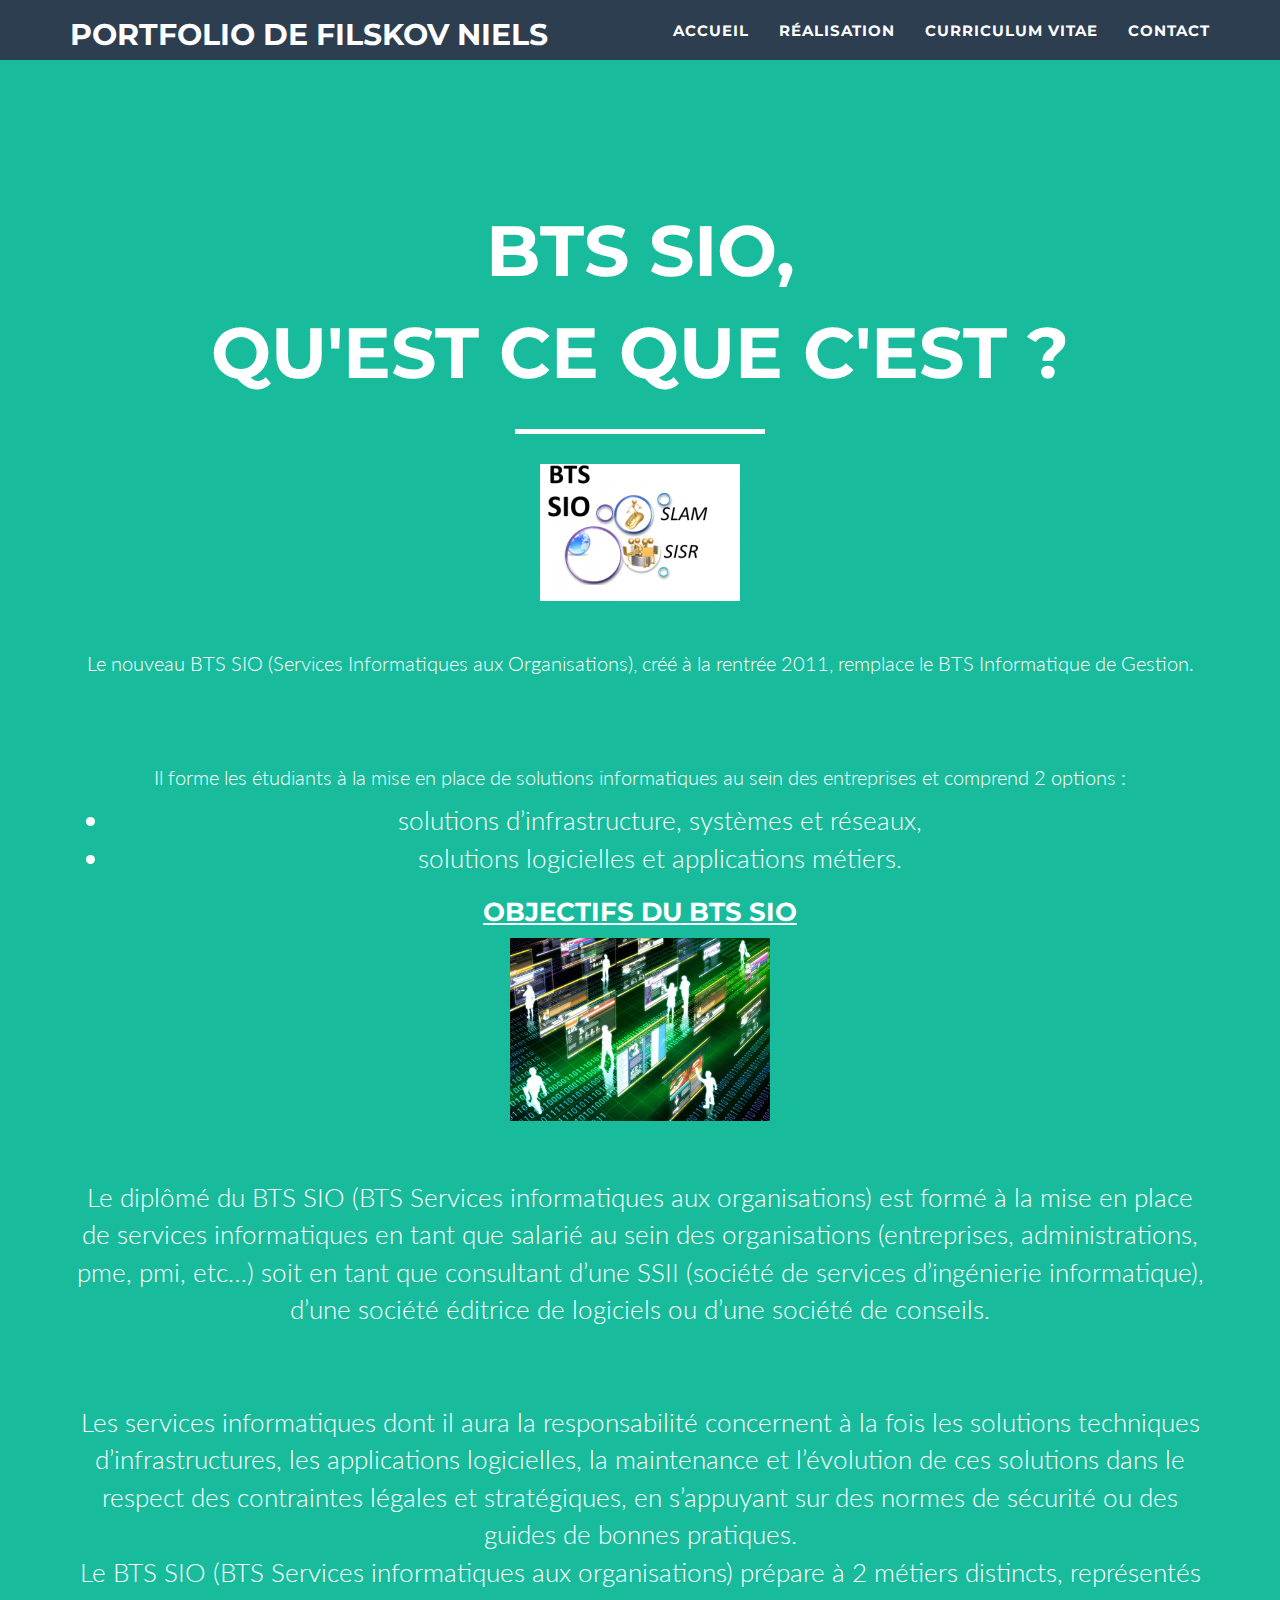
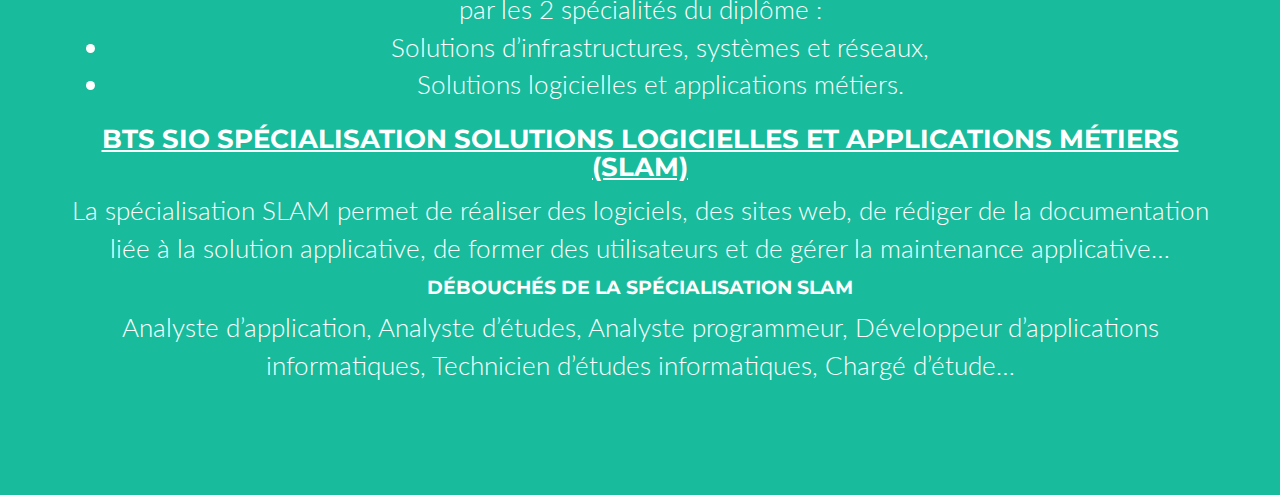
<file: information/bts_sio_slam.html>
<!DOCTYPE html>
<html lang="fr">

<head>

    <meta charset="utf-8">
    <meta http-equiv="X-UA-Compatible" content="IE=edge">
    <meta name="viewport" content="width=device-width, initial-scale=1">
    <meta name="description" content="">
    <meta name="author" content="">

    <title>Portfolio FILSKOV Niels</title>

    <!-- Bootstrap Core CSS - Uses Bootswatch Flatly Theme: http://bootswatch.com/flatly/ -->
    <link href="../css/bootstrap.min.css" rel="stylesheet">

    <!-- Custom CSS -->
    <link href="../css/freelancer.css" rel="stylesheet">

    <!-- Custom Fonts -->
    <link href="../font-awesome/css/font-awesome.min.css" rel="stylesheet" type="text/css">
    <link href="http://fonts.googleapis.com/css?family=Montserrat:400,700" rel="stylesheet" type="text/css">
    <link href="http://fonts.googleapis.com/css?family=Lato:400,700,400italic,700italic" rel="stylesheet" type="text/css">

    <!-- HTML5 Shim and Respond.js IE8 support of HTML5 elements and media queries -->
    <!-- WARNING: Respond.js doesn't work if you view the page via file:// -->
    <!--[if lt IE 9]>
        <script src="https://oss.maxcdn.com/libs/html5shiv/3.7.0/html5shiv.js"></script>
        <script src="https://oss.maxcdn.com/libs/respond.js/1.4.2/respond.min.js"></script>
    <![endif]-->

</head>

<body id="page-top" class="index">

    <!-- Navigation -->
    <nav class="navbar navbar-default navbar-fixed-top">
        <div class="container">
            <!-- Brand and toggle get grouped for better mobile display -->
            <div class="navbar-header page-scroll">
                <button type="button" class="navbar-toggle" data-toggle="collapse" data-target="#bs-example-navbar-collapse-1">
                    <span class="sr-only">Toggle navigation</span>
                    <span class="icon-bar"></span>
                    <span class="icon-bar"></span>
                    <span class="icon-bar"></span>
                </button>
                <a class="navbar-brand" href="#page-top">Portfolio de FILSKOV Niels</a>
            </div>

            <!-- Collect the nav links, forms, and other content for toggling -->
            <div class="collapse navbar-collapse" id="bs-example-navbar-collapse-1">
                <ul class="nav navbar-nav navbar-right">
                    <li class="hidden">
                        <a href="#page-top"></a>
                    </li>
                    <li class="page-scroll">
                        <a href="../index.html">Accueil</a>
                    </li>
                    <li class="page-scroll">
                        <a href="../index.html#realisation">Réalisation</a>
                    </li>
                    <li class="page-scroll">
                        <a href="../index.html#cv">Curriculum Vitae</a>
                    </li>
                    <li class="page-scroll">
                        <a href="mailto:niels.f@hotmail.fr">Contact</a>
                    </li>
                </ul>
            </div>
            <!-- /.navbar-collapse -->
        </div>
        <!-- /.container-fluid -->
    </nav>

    <!-- Header -->
    <header>
        <div class="container">
            <div class="row">
                <div class="col-lg-12">
                    
                    <div class="intro-text">
                    	<span class="name">BTS SIO,<br/> Qu'est ce que c'est ?</span>
                        <hr class="star-light">
                        <span class="skills">
                        	<p>
								<img src="../img/bts.png">
									<br>
									<span>Le nouveau BTS SIO (Services Informatiques aux Organisations), créé à la rentrée 2011, remplace le BTS Informatique de Gestion.</span>
									<br><br><br><br>
									Il forme les étudiants à la mise en place de solutions informatiques au sein des entreprises et comprend 2 options :
									<ul> 
  										<li>solutions d’infrastructure, systèmes et réseaux,</li>
  										<li>solutions logicielles et applications métiers.</li> 
									</ul>
									<h3><u>Objectifs du BTS SIO</u></h3> 
 									<img src="../img/entr.jpg" width="260px;">
									<br>
									Le diplômé du BTS SIO (BTS Services informatiques aux organisations) est formé à la mise en place de services informatiques en tant que salarié au sein des organisations (entreprises, administrations, pme, pmi, etc…) soit en tant que consultant d’une SSII (société de services d’ingénierie informatique), d’une société éditrice de logiciels ou d’une société de conseils.
									<br><br><br>
									Les services informatiques dont il aura la responsabilité concernent à la fois les solutions techniques d’infrastructures, les applications logicielles, la maintenance et l’évolution de ces solutions dans le respect des contraintes légales et stratégiques,  en s’appuyant sur des normes de sécurité ou des guides de bonnes pratiques.
									<br>
									Le BTS SIO (BTS Services informatiques aux organisations) prépare à 2 métiers distincts, représentés par les 2 spécialités du diplôme :
									<ul>
										<li>Solutions d’infrastructures, systèmes et réseaux,</li>
										<li>Solutions logicielles et applications métiers.</li>
									</ul>
									<h3><u>BTS SIO spécialisation Solutions Logicielles et Applications Métiers (SLAM)</u></h3>
									La spécialisation SLAM permet de réaliser des logiciels, des sites web, de rédiger de la documentation liée à la solution applicative, de former des utilisateurs et de gérer la maintenance applicative…
									<h4>Débouchés de la spécialisation SLAM</h4>
									Analyste d’application, Analyste d’études, Analyste programmeur, Développeur d’applications informatiques, Technicien d’études informatiques, Chargé d’étude…

							</p>
						</span>
                    </div>
                </div>
            </div>
        </div>
    </header>
						</div>		
		<footer>
		
		</footer>	
	</body>

</html>
</file>
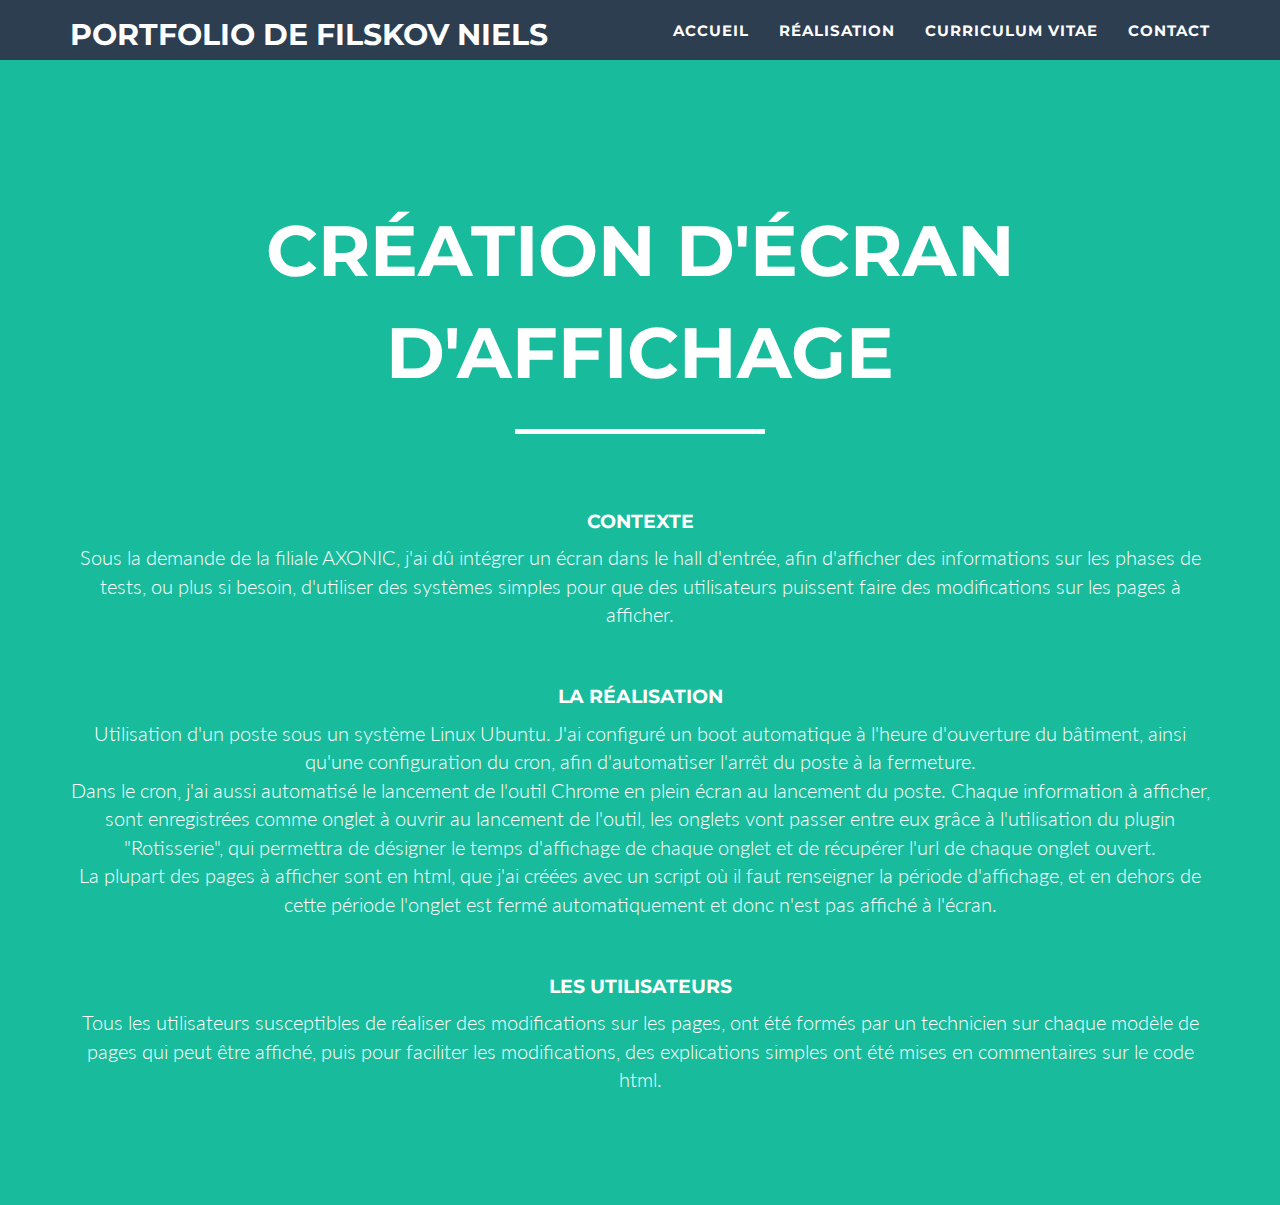
<file: realiser/Ecran_Affichage.html>
<!DOCTYPE html>
<html lang="fr">

<head>

    <meta charset="utf-8">
    <meta http-equiv="X-UA-Compatible" content="IE=edge">
    <meta name="viewport" content="width=device-width, initial-scale=1">
    <meta name="description" content="">
    <meta name="author" content="">

    <title>Portfolio FILSKOV Niels</title>

    <!-- Bootstrap Core CSS - Uses Bootswatch Flatly Theme: http://bootswatch.com/flatly/ -->
    <link href="../css/bootstrap.min.css" rel="stylesheet">

    <!-- Custom CSS -->
    <link href="../css/freelancer.css" rel="stylesheet">

    <!-- Custom Fonts -->
    <link href="../font-awesome/css/font-awesome.min.css" rel="stylesheet" type="text/css">
    <link href="http://fonts.googleapis.com/css?family=Montserrat:400,700" rel="stylesheet" type="text/css">
    <link href="http://fonts.googleapis.com/css?family=Lato:400,700,400italic,700italic" rel="stylesheet" type="text/css">

    <!-- HTML5 Shim and Respond.js IE8 support of HTML5 elements and media queries -->
    <!-- WARNING: Respond.js doesn't work if you view the page via file:// -->
    <!--[if lt IE 9]>
        <script src="https://oss.maxcdn.com/libs/html5shiv/3.7.0/html5shiv.js"></script>
        <script src="https://oss.maxcdn.com/libs/respond.js/1.4.2/respond.min.js"></script>
    <![endif]-->

</head>

<body id="page-top" class="index">

    <!-- Navigation -->
    <nav class="navbar navbar-default navbar-fixed-top">
        <div class="container">
            <!-- Brand and toggle get grouped for better mobile display -->
            <div class="navbar-header page-scroll">
                <button type="button" class="navbar-toggle" data-toggle="collapse" data-target="#bs-example-navbar-collapse-1">
                    <span class="sr-only">Toggle navigation</span>
                    <span class="icon-bar"></span>
                    <span class="icon-bar"></span>
                    <span class="icon-bar"></span>
                </button>
                <a class="navbar-brand" href="#page-top">Portfolio de FILSKOV Niels</a>
            </div>

            <!-- Collect the nav links, forms, and other content for toggling -->
            <div class="collapse navbar-collapse" id="bs-example-navbar-collapse-1">
                <ul class="nav navbar-nav navbar-right">
                    <li class="hidden">
                        <a href="#page-top"></a>
                    </li>
                    <li class="page-scroll">
                        <a href="../index.html">Accueil</a>
                    </li>
                    <li class="page-scroll">
                        <a href="../index.html#realisation">Réalisation</a>
                    </li>
                    <li class="page-scroll">
                        <a href="../index.html#cv">Curriculum Vitae</a>
                    </li>
                    <li class="page-scroll">
                        <a href="mailto:niels.filskov@ufip.eu">Contact</a>
                    </li>
                </ul>
            </div>
            <!-- /.navbar-collapse -->
        </div>
        <!-- /.container-fluid -->
    </nav>

    <!-- Header -->
    <header>
        <div class="container">
            <div class="row">
                <div class="col-lg-12">
                    <div class="intro-text">
                        <span class="name">Création d'écran d'affichage</span>
                        <hr class="star-light">
                        <span class="skills">
                            <br/>
							<h4>Contexte</h4>
							<p>
								Sous la demande de la filiale AXONIC, j'ai dû intégrer un écran dans le hall d'entrée, afin d'afficher des informations sur les phases de tests, ou plus si besoin, d'utiliser des systèmes simples pour que des utilisateurs puissent faire des modifications sur les pages à afficher.
							</p>
                            <br/>
                            <h4>La Réalisation</h4>
                            <p>
                                Utilisation d'un poste sous un système Linux Ubuntu. J'ai configuré un boot automatique à l'heure d'ouverture du bâtiment, ainsi qu'une configuration du cron, afin d'automatiser l'arrêt du poste à la fermeture.
                                <br/>
                                Dans le cron, j'ai aussi automatisé le lancement de l'outil Chrome en plein écran au lancement du poste. Chaque information à afficher, sont enregistrées comme onglet à ouvrir au lancement de l'outil, les onglets vont passer entre eux grâce à l'utilisation du plugin "Rotisserie", qui permettra de désigner le temps d'affichage de chaque onglet et de récupérer l'url de chaque onglet ouvert.
                                <br/>
                                La plupart des pages à afficher sont en html, que j'ai créées avec un script où il faut renseigner la période d'affichage, et en dehors de cette période l'onglet est fermé automatiquement et donc n'est pas affiché à l'écran.
                            </p>
                            <br/>
                            <h4>Les utilisateurs</h4>
                            <p>
                                Tous les utilisateurs susceptibles de réaliser des modifications sur les pages, ont été formés par un technicien sur chaque modèle de pages qui peut être affiché, puis pour faciliter les modifications, des explications simples ont été mises en commentaires sur le code html.
                            </p>
                        </span>
                    </div>
                </div>
            </div>
        </div>
    </header>

</html>
</file>
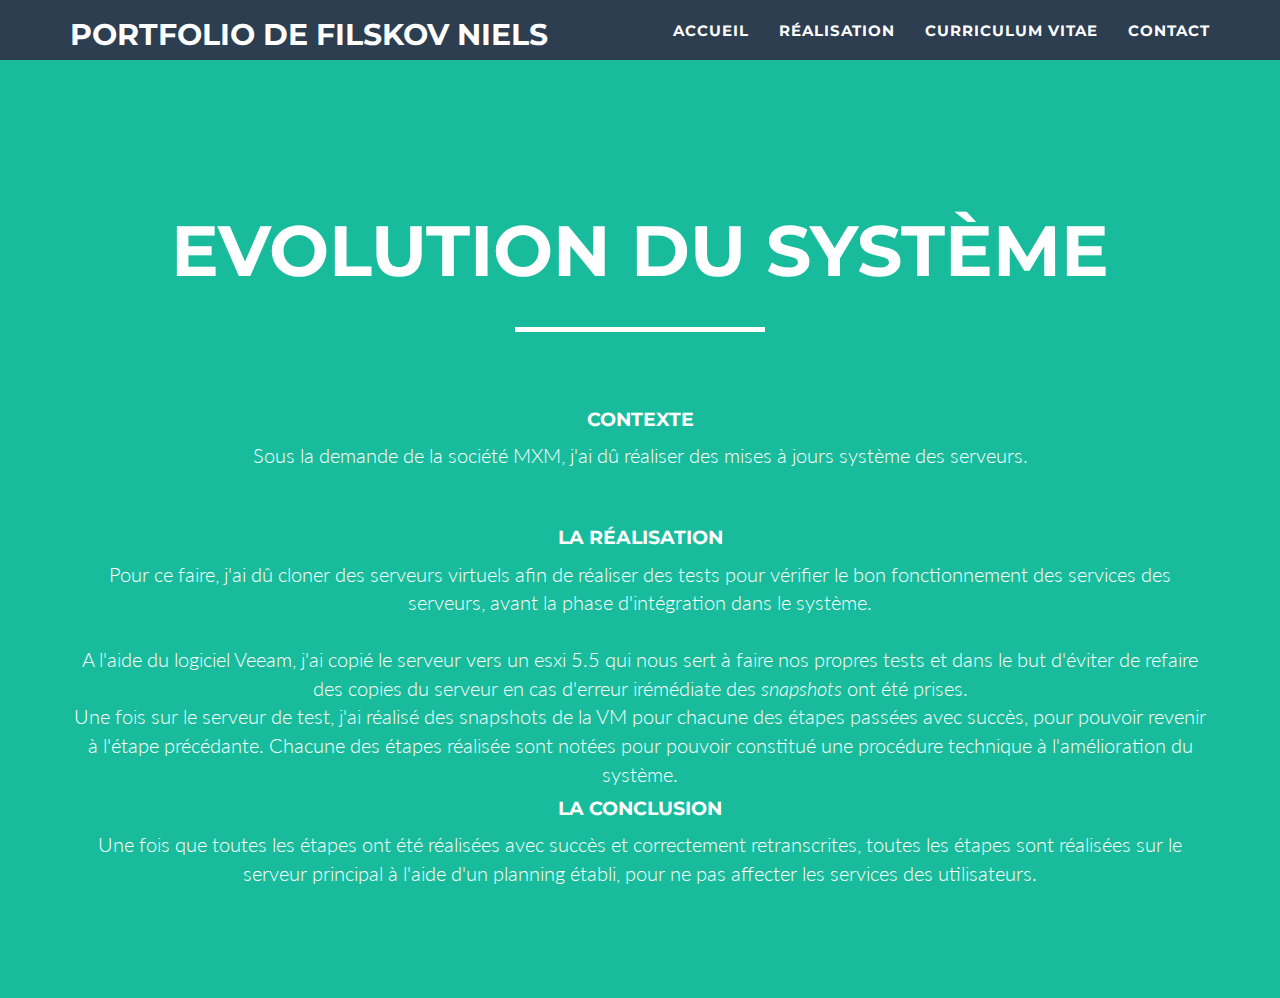
<file: realiser/Evolution_Systeme.html>
<!DOCTYPE html>
<html lang="fr">

<head>

    <meta charset="utf-8">
    <meta http-equiv="X-UA-Compatible" content="IE=edge">
    <meta name="viewport" content="width=device-width, initial-scale=1">
    <meta name="description" content="">
    <meta name="author" content="">

    <title>Portfolio FILSKOV Niels</title>

    <!-- Bootstrap Core CSS - Uses Bootswatch Flatly Theme: http://bootswatch.com/flatly/ -->
    <link href="../css/bootstrap.min.css" rel="stylesheet">

    <!-- Custom CSS -->
    <link href="../css/freelancer.css" rel="stylesheet">

    <!-- Custom Fonts -->
    <link href="../font-awesome/css/font-awesome.min.css" rel="stylesheet" type="text/css">
    <link href="http://fonts.googleapis.com/css?family=Montserrat:400,700" rel="stylesheet" type="text/css">
    <link href="http://fonts.googleapis.com/css?family=Lato:400,700,400italic,700italic" rel="stylesheet" type="text/css">

    <!-- HTML5 Shim and Respond.js IE8 support of HTML5 elements and media queries -->
    <!-- WARNING: Respond.js doesn't work if you view the page via file:// -->
    <!--[if lt IE 9]>
        <script src="https://oss.maxcdn.com/libs/html5shiv/3.7.0/html5shiv.js"></script>
        <script src="https://oss.maxcdn.com/libs/respond.js/1.4.2/respond.min.js"></script>
    <![endif]-->

</head>

<body id="page-top" class="index">

    <!-- Navigation -->
    <nav class="navbar navbar-default navbar-fixed-top">
        <div class="container">
            <!-- Brand and toggle get grouped for better mobile display -->
            <div class="navbar-header page-scroll">
                <button type="button" class="navbar-toggle" data-toggle="collapse" data-target="#bs-example-navbar-collapse-1">
                    <span class="sr-only">Toggle navigation</span>
                    <span class="icon-bar"></span>
                    <span class="icon-bar"></span>
                    <span class="icon-bar"></span>
                </button>
                <a class="navbar-brand" href="#page-top">Portfolio de FILSKOV Niels</a>
            </div>

            <!-- Collect the nav links, forms, and other content for toggling -->
            <div class="collapse navbar-collapse" id="bs-example-navbar-collapse-1">
                <ul class="nav navbar-nav navbar-right">
                    <li class="hidden">
                        <a href="#page-top"></a>
                    </li>
                    <li class="page-scroll">
                        <a href="../index.html">Accueil</a>
                    </li>
                    <li class="page-scroll">
                        <a href="../index.html#realisation">Réalisation</a>
                    </li>
                    <li class="page-scroll">
                        <a href="../index.html#cv">Curriculum Vitae</a>
                    </li>
                    <li class="page-scroll">
                        <a href="mailto:niels.filskov@ufip.eu">Contact</a>
                    </li>
                </ul>
            </div>
            <!-- /.navbar-collapse -->
        </div>
        <!-- /.container-fluid -->
    </nav>

    <!-- Header -->
    <header>
        <div class="container">
            <div class="row">
                <div class="col-lg-12">
                    <div class="intro-text">
                        <span class="name">Evolution du système</span>
                        <hr class="star-light">
                        <span class="skills">
                            <br/>
							<h4>Contexte</h4>
							<p>
								Sous la demande de la société MXM, j'ai dû réaliser des mises à jours système des serveurs.
							</p>
                            <br/>
                            <h4>La Réalisation</h4>
                            <p>
                                Pour ce faire, j'ai dû cloner des serveurs virtuels afin de réaliser des tests pour vérifier le bon fonctionnement des services des serveurs, avant la phase d'intégration dans le système.
                                <br/><br/>
                                A l'aide du logiciel Veeam, j'ai copié le serveur vers un esxi 5.5 qui nous sert à faire nos propres tests et dans le but d'éviter de refaire des copies du serveur en cas d'erreur irémédiate des <i>snapshots</i> ont été prises.
                                <br/>
                                Une fois sur le serveur de test, j'ai réalisé des snapshots de la VM pour chacune des étapes passées avec succès, pour pouvoir revenir à l'étape précédante. Chacune des étapes réalisée sont notées pour pouvoir constitué une procédure technique à l'amélioration du système.
                            </p>
                            <h4>La conclusion</h4>
                            <p>
                                Une fois que toutes les étapes ont été réalisées avec succès et correctement retranscrites, toutes les étapes sont réalisées sur le serveur principal à l'aide d'un planning établi, pour ne pas affecter les services des utilisateurs. 
                            </p>
                        </span>
                    </div>
                </div>
            </div>
        </div>
    </header>

</html>
</file>
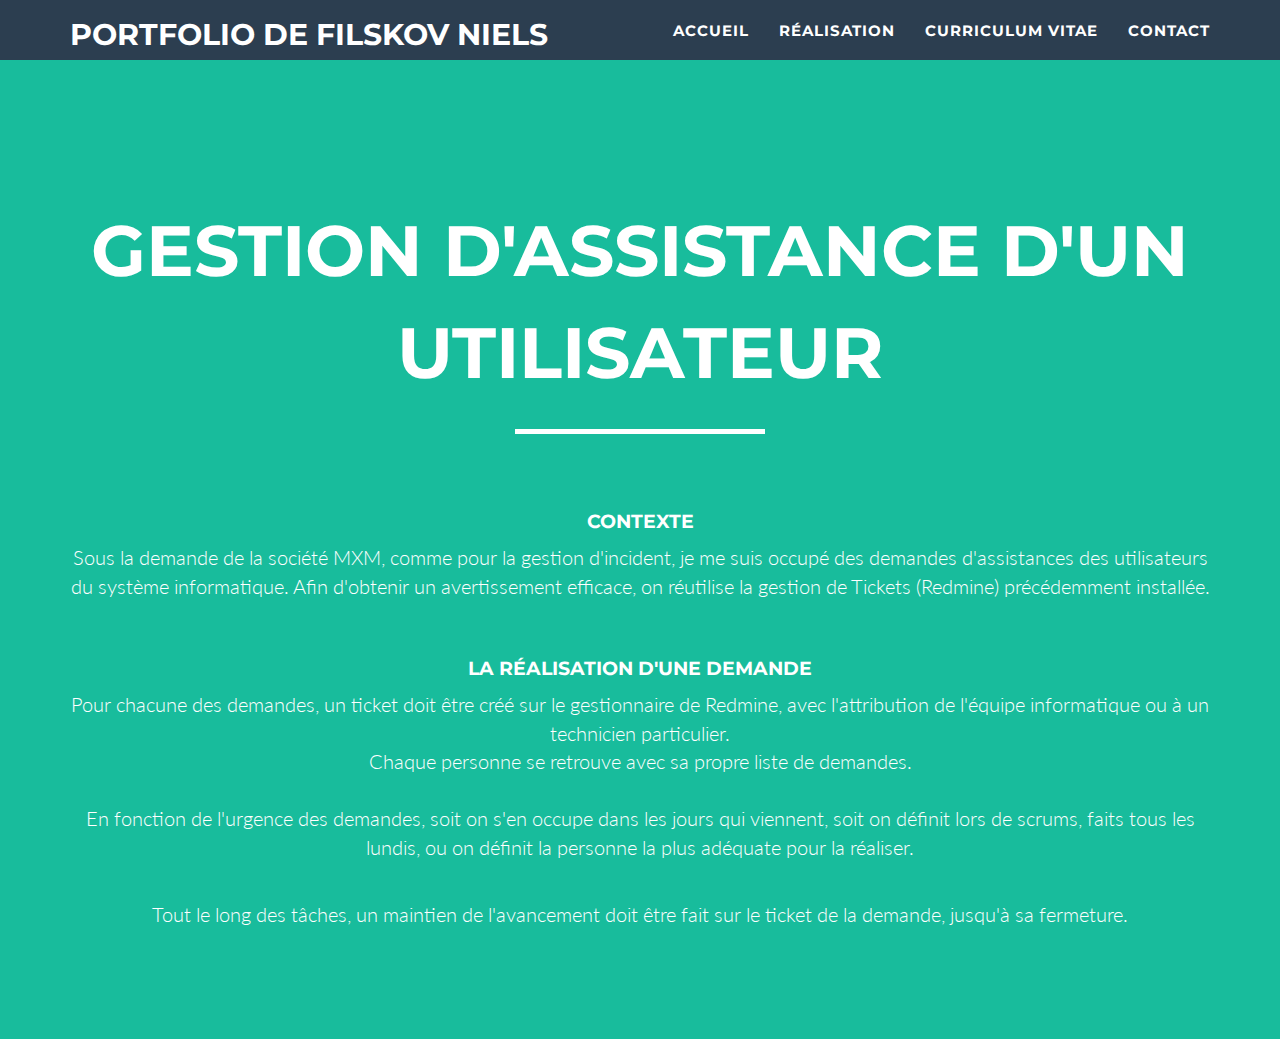
<file: realiser/Gestion_Assistance.html>
<!DOCTYPE html>
<html lang="fr">

<head>

    <meta charset="utf-8">
    <meta http-equiv="X-UA-Compatible" content="IE=edge">
    <meta name="viewport" content="width=device-width, initial-scale=1">
    <meta name="description" content="">
    <meta name="author" content="">

    <title>Portfolio FILSKOV Niels</title>

    <!-- Bootstrap Core CSS - Uses Bootswatch Flatly Theme: http://bootswatch.com/flatly/ -->
    <link href="../css/bootstrap.min.css" rel="stylesheet">

    <!-- Custom CSS -->
    <link href="../css/freelancer.css" rel="stylesheet">

    <!-- Custom Fonts -->
    <link href="../font-awesome/css/font-awesome.min.css" rel="stylesheet" type="text/css">
    <link href="http://fonts.googleapis.com/css?family=Montserrat:400,700" rel="stylesheet" type="text/css">
    <link href="http://fonts.googleapis.com/css?family=Lato:400,700,400italic,700italic" rel="stylesheet" type="text/css">

    <!-- HTML5 Shim and Respond.js IE8 support of HTML5 elements and media queries -->
    <!-- WARNING: Respond.js doesn't work if you view the page via file:// -->
    <!--[if lt IE 9]>
        <script src="https://oss.maxcdn.com/libs/html5shiv/3.7.0/html5shiv.js"></script>
        <script src="https://oss.maxcdn.com/libs/respond.js/1.4.2/respond.min.js"></script>
    <![endif]-->

</head>

<body id="page-top" class="index">

    <!-- Navigation -->
    <nav class="navbar navbar-default navbar-fixed-top">
        <div class="container">
            <!-- Brand and toggle get grouped for better mobile display -->
            <div class="navbar-header page-scroll">
                <button type="button" class="navbar-toggle" data-toggle="collapse" data-target="#bs-example-navbar-collapse-1">
                    <span class="sr-only">Toggle navigation</span>
                    <span class="icon-bar"></span>
                    <span class="icon-bar"></span>
                    <span class="icon-bar"></span>
                </button>
                <a class="navbar-brand" href="#page-top">Portfolio de FILSKOV Niels</a>
            </div>

            <!-- Collect the nav links, forms, and other content for toggling -->
            <div class="collapse navbar-collapse" id="bs-example-navbar-collapse-1">
                <ul class="nav navbar-nav navbar-right">
                    <li class="hidden">
                        <a href="#page-top"></a>
                    </li>
                    <li class="page-scroll">
                        <a href="../index.html">Accueil</a>
                    </li>
                    <li class="page-scroll">
                        <a href="../index.html#realisation">Réalisation</a>
                    </li>
                    <li class="page-scroll">
                        <a href="../index.html#cv">Curriculum Vitae</a>
                    </li>
                    <li class="page-scroll">
                        <a href="mailto:niels.filskov@ufip.eu">Contact</a>
                    </li>
                </ul>
            </div>
            <!-- /.navbar-collapse -->
        </div>
        <!-- /.container-fluid -->
    </nav>

    <!-- Header -->
    <header>
        <div class="container">
            <div class="row">
                <div class="col-lg-12">
                    <div class="intro-text">
                        <span class="name">Gestion d'assistance d'un utilisateur</span>
                        <hr class="star-light">
                        <span class="skills">
                            <br/>
							<h4>Contexte</h4>
							<p>
								Sous la demande de la société MXM, comme pour la gestion d'incident, je me suis occupé des demandes d'assistances des utilisateurs du système informatique. Afin d'obtenir un avertissement efficace, on réutilise la gestion de Tickets (Redmine) précédemment installée.
							</p>
                            <br/>
                            <h4>La Réalisation d'une demande</h4>
                            <p>
                                Pour chacune des demandes, un ticket doit être créé sur le gestionnaire de Redmine, avec l'attribution de l'équipe informatique ou à un technicien particulier.
                                <br/>
                                Chaque personne se retrouve avec sa propre liste de demandes.
                                <br/><br/>
                                En fonction de l'urgence des demandes, soit on s'en occupe dans les jours qui viennent, soit on définit lors de scrums, faits tous les lundis, ou on définit la personne la plus adéquate pour la réaliser.
                                <br/><br/>
                                <p>Tout le long des tâches, un maintien de l'avancement doit être fait sur le ticket de la demande, jusqu'à sa fermeture.</p>
                            </p>
                        </span>
                    </div>
                </div>
            </div>
        </div>
    </header>

</html>
</file>
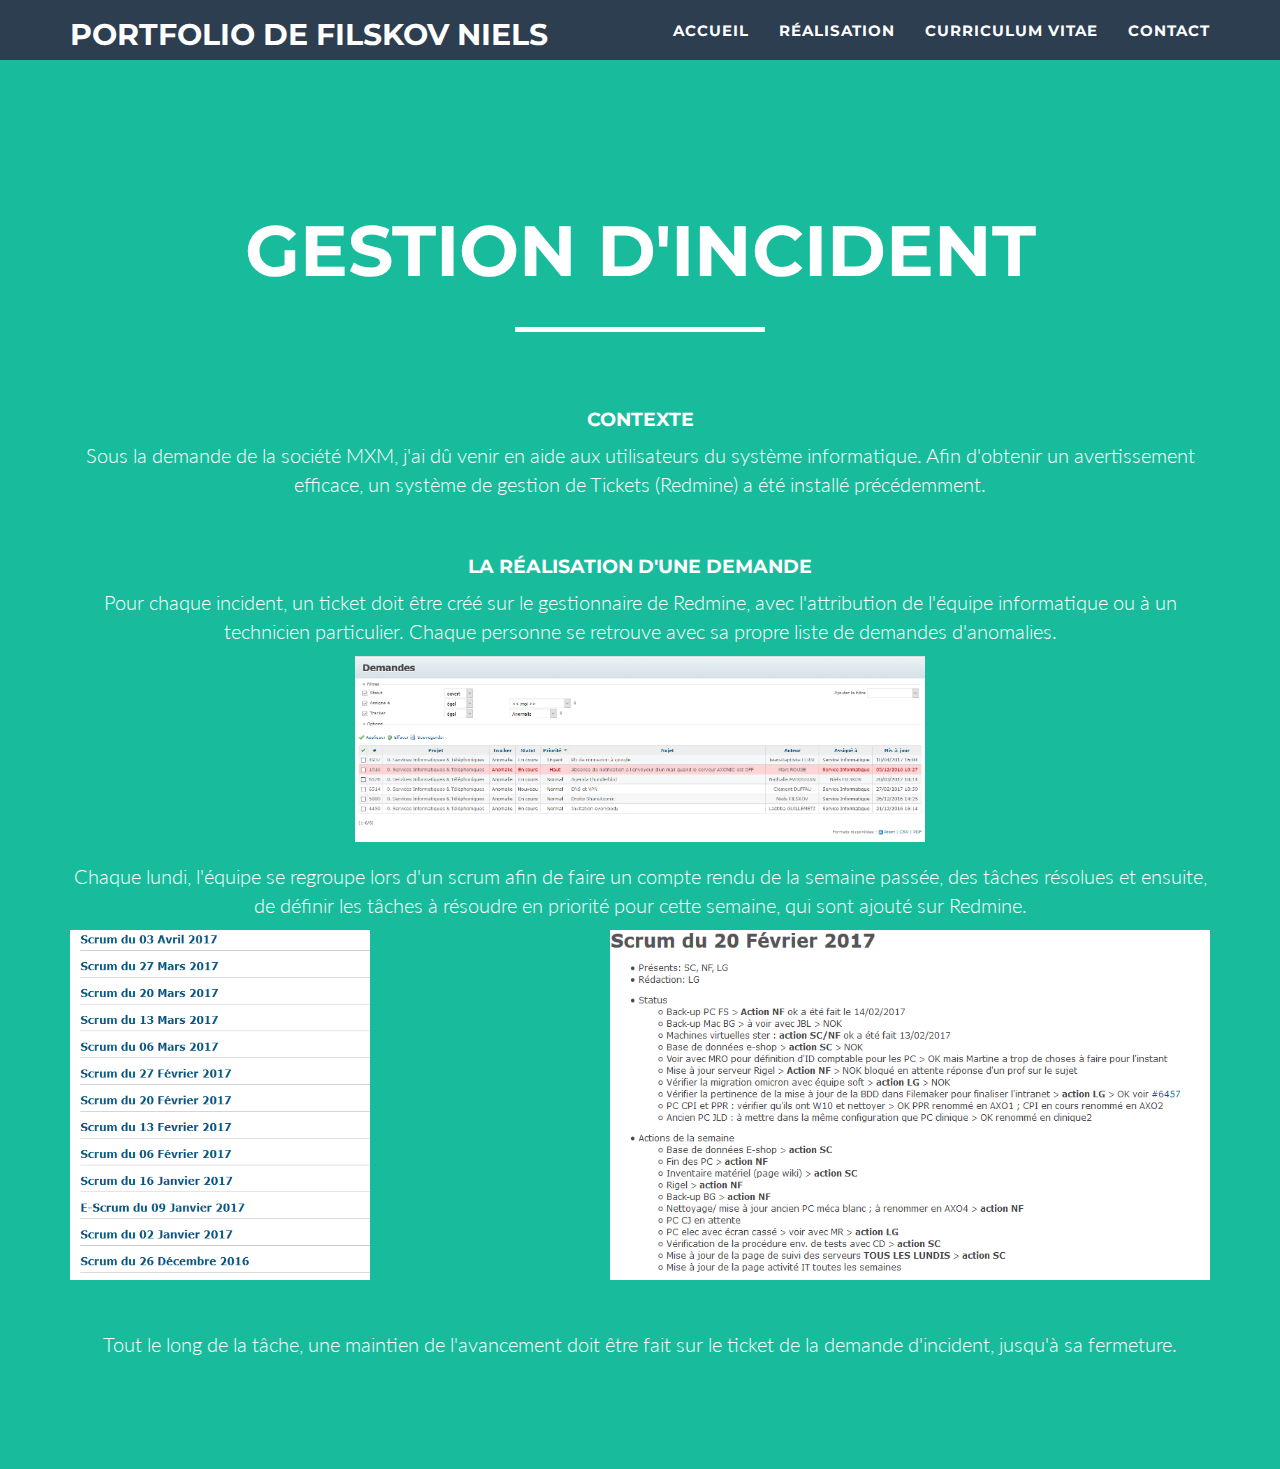
<file: realiser/Gestion_Incidents.html>
<!DOCTYPE html>
<html lang="fr">

<head>

    <meta charset="utf-8">
    <meta http-equiv="X-UA-Compatible" content="IE=edge">
    <meta name="viewport" content="width=device-width, initial-scale=1">
    <meta name="description" content="">
    <meta name="author" content="">

    <title>Portfolio FILSKOV Niels</title>

    <!-- Bootstrap Core CSS - Uses Bootswatch Flatly Theme: http://bootswatch.com/flatly/ -->
    <link href="../css/bootstrap.min.css" rel="stylesheet">

    <!-- Custom CSS -->
    <link href="../css/freelancer.css" rel="stylesheet">

    <!-- Custom Fonts -->
    <link href="../font-awesome/css/font-awesome.min.css" rel="stylesheet" type="text/css">
    <link href="http://fonts.googleapis.com/css?family=Montserrat:400,700" rel="stylesheet" type="text/css">
    <link href="http://fonts.googleapis.com/css?family=Lato:400,700,400italic,700italic" rel="stylesheet" type="text/css">

    <!-- HTML5 Shim and Respond.js IE8 support of HTML5 elements and media queries -->
    <!-- WARNING: Respond.js doesn't work if you view the page via file:// -->
    <!--[if lt IE 9]>
        <script src="https://oss.maxcdn.com/libs/html5shiv/3.7.0/html5shiv.js"></script>
        <script src="https://oss.maxcdn.com/libs/respond.js/1.4.2/respond.min.js"></script>
    <![endif]-->

</head>

<body id="page-top" class="index">

    <!-- Navigation -->
    <nav class="navbar navbar-default navbar-fixed-top">
        <div class="container">
            <!-- Brand and toggle get grouped for better mobile display -->
            <div class="navbar-header page-scroll">
                <button type="button" class="navbar-toggle" data-toggle="collapse" data-target="#bs-example-navbar-collapse-1">
                    <span class="sr-only">Toggle navigation</span>
                    <span class="icon-bar"></span>
                    <span class="icon-bar"></span>
                    <span class="icon-bar"></span>
                </button>
                <a class="navbar-brand" href="#page-top">Portfolio de FILSKOV Niels</a>
            </div>

            <!-- Collect the nav links, forms, and other content for toggling -->
            <div class="collapse navbar-collapse" id="bs-example-navbar-collapse-1">
                <ul class="nav navbar-nav navbar-right">
                    <li class="hidden">
                        <a href="#page-top"></a>
                    </li>
                    <li class="page-scroll">
                        <a href="../index.html">Accueil</a>
                    </li>
                    <li class="page-scroll">
                        <a href="../index.html#realisation">Réalisation</a>
                    </li>
                    <li class="page-scroll">
                        <a href="../index.html#cv">Curriculum Vitae</a>
                    </li>
                    <li class="page-scroll">
                        <a href="mailto:niels.filskov@ufip.eu">Contact</a>
                    </li>
                </ul>
            </div>
            <!-- /.navbar-collapse -->
        </div>
        <!-- /.container-fluid -->
    </nav>

    <!-- Header -->
    <header>
        <div class="container">
            <div class="row">
                <div class="col-lg-12">
                    <div class="intro-text">
                        <span class="name">Gestion d'incident</span>
                        <hr class="star-light">
                        <span class="skills">

                            <br/>
							<h4>Contexte</h4>
							<p>
								Sous la demande de la société MXM, j'ai dû venir en aide aux utilisateurs du système informatique. Afin d'obtenir un avertissement efficace, un système de gestion de Tickets (Redmine) a été installé précédemment.
							</p>
                            <br/>
                            <h4>La Réalisation d'une demande</h4>
                            <p>
                                Pour chaque incident, un ticket doit être créé sur le gestionnaire de Redmine, avec l'attribution de l'équipe informatique ou à un technicien particulier.
                                Chaque personne se retrouve avec sa propre liste de demandes d'anomalies.
                            </p>
                            <div id="picture">  
                                <img src="siteMXM/assistance/anomalie.png" style="width: 50%; margin-left: 25%" />
                            </div>
                            <p>
                               Chaque lundi, l'équipe se regroupe lors d'un scrum afin de faire un compte rendu de la semaine passée, des tâches résolues et ensuite, de définir les tâches à résoudre en priorité pour cette semaine, qui sont ajouté sur Redmine.  
                            </p>
                            <div id="picture" style="width: 100%; height:400px;">
                                <img src="siteMXM/assistance/scrum.png" width="300" height="350" style="float:left;" />
                                <img src="siteMXM/assistance/scrum2.png" width="600" height="350" style="float:right;"/>
                            </div>
                            <div>
                                <p>Tout le long de la tâche, une maintien de l'avancement doit être fait sur le ticket de la demande d'incident, jusqu'à sa fermeture.</p>
                            </div>
                        </span>
                    </div>
                </div>
            </div>
        </div>
    </header>

</html>
</file>
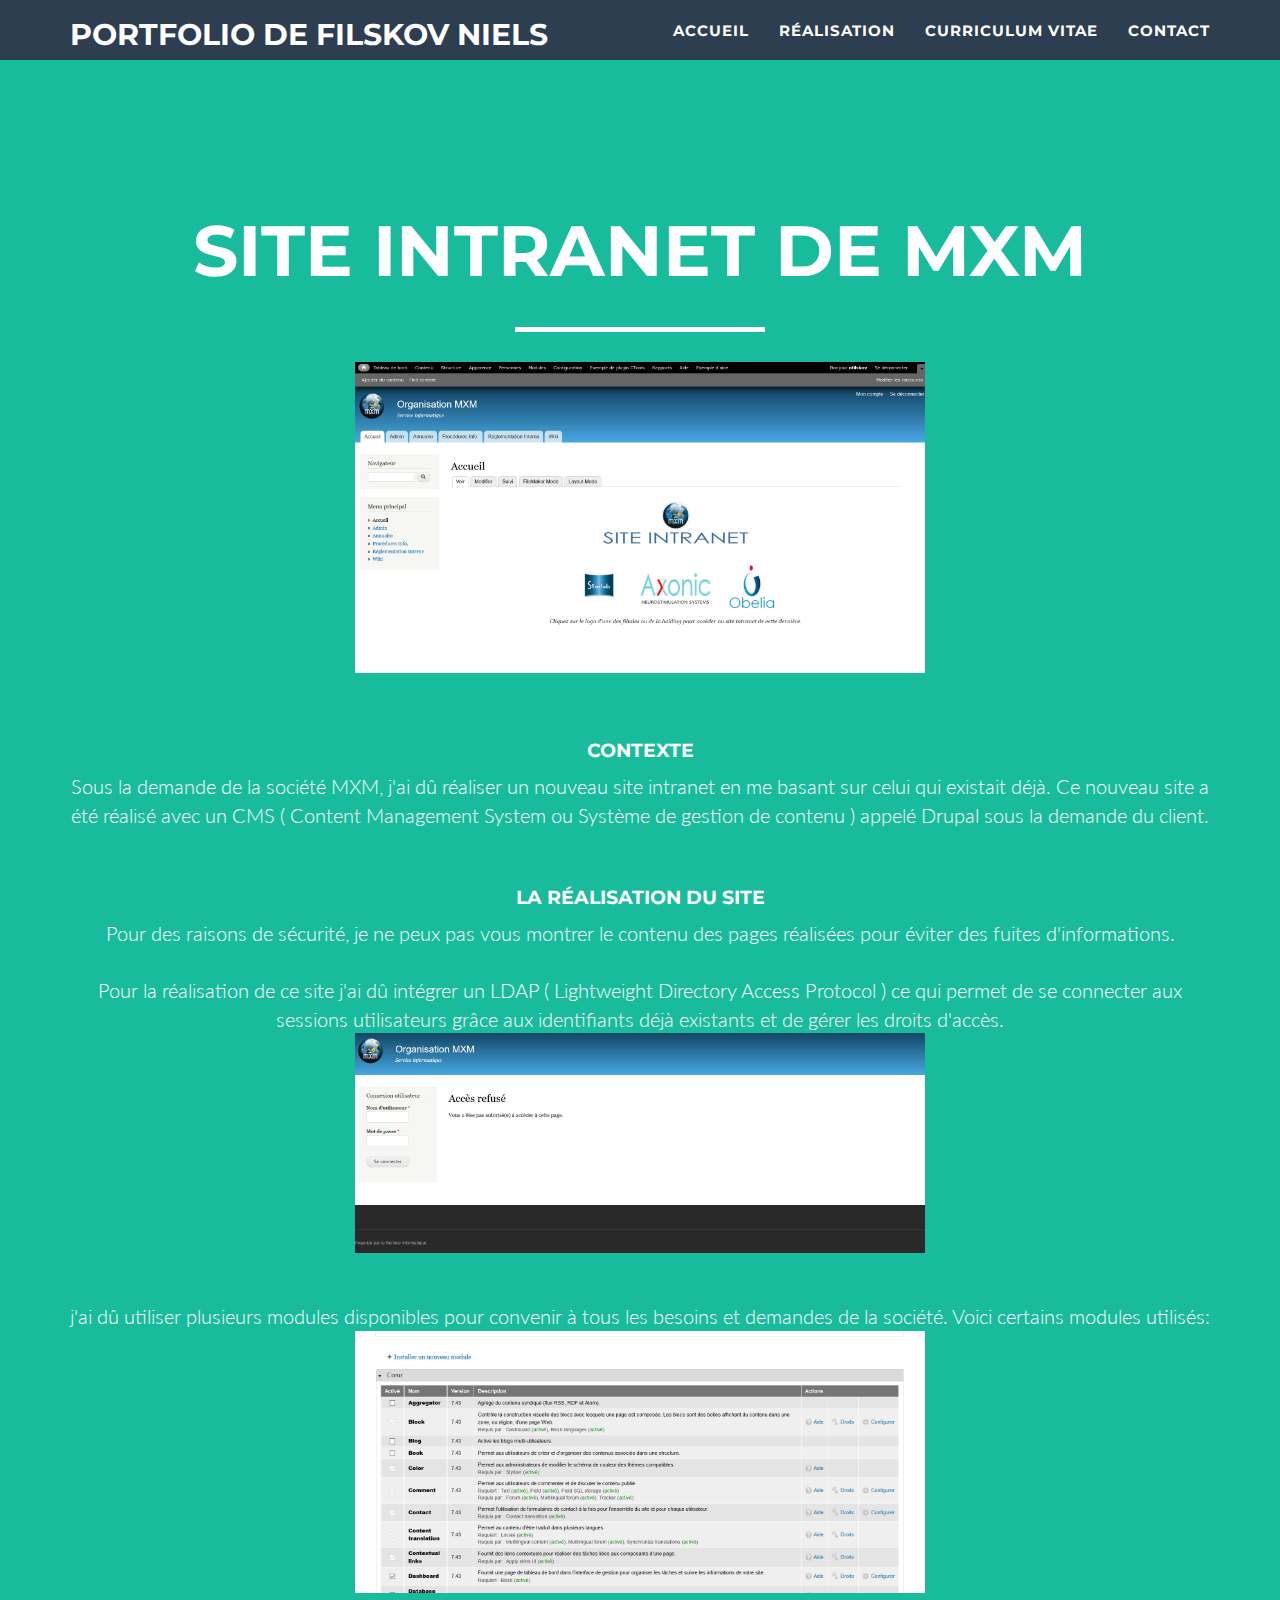
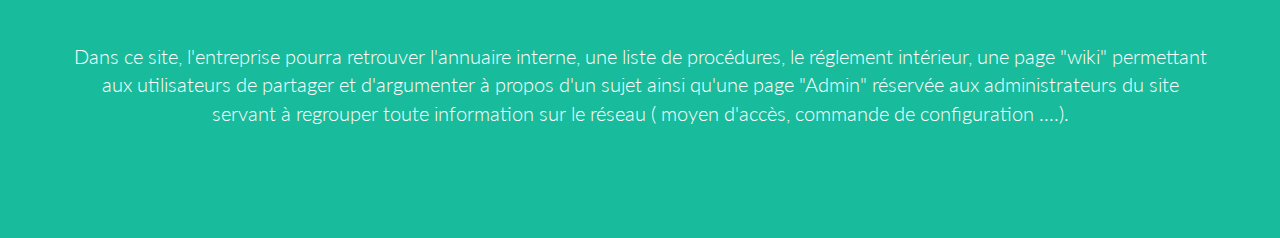
<file: realiser/siteMXM.html>
<!DOCTYPE html>
<html lang="fr">

<head>

    <meta charset="utf-8">
    <meta http-equiv="X-UA-Compatible" content="IE=edge">
    <meta name="viewport" content="width=device-width, initial-scale=1">
    <meta name="description" content="">
    <meta name="author" content="">

    <title>Portfolio FILSKOV Niels</title>

    <!-- Bootstrap Core CSS - Uses Bootswatch Flatly Theme: http://bootswatch.com/flatly/ -->
    <link href="../css/bootstrap.min.css" rel="stylesheet">

    <!-- Custom CSS -->
    <link href="../css/freelancer.css" rel="stylesheet">

    <!-- Custom Fonts -->
    <link href="../font-awesome/css/font-awesome.min.css" rel="stylesheet" type="text/css">
    <link href="http://fonts.googleapis.com/css?family=Montserrat:400,700" rel="stylesheet" type="text/css">
    <link href="http://fonts.googleapis.com/css?family=Lato:400,700,400italic,700italic" rel="stylesheet" type="text/css">

    <!-- HTML5 Shim and Respond.js IE8 support of HTML5 elements and media queries -->
    <!-- WARNING: Respond.js doesn't work if you view the page via file:// -->
    <!--[if lt IE 9]>
        <script src="https://oss.maxcdn.com/libs/html5shiv/3.7.0/html5shiv.js"></script>
        <script src="https://oss.maxcdn.com/libs/respond.js/1.4.2/respond.min.js"></script>
    <![endif]-->

</head>

<body id="page-top" class="index">

    <!-- Navigation -->
    <nav class="navbar navbar-default navbar-fixed-top">
        <div class="container">
            <!-- Brand and toggle get grouped for better mobile display -->
            <div class="navbar-header page-scroll">
                <button type="button" class="navbar-toggle" data-toggle="collapse" data-target="#bs-example-navbar-collapse-1">
                    <span class="sr-only">Toggle navigation</span>
                    <span class="icon-bar"></span>
                    <span class="icon-bar"></span>
                    <span class="icon-bar"></span>
                </button>
                <a class="navbar-brand" href="#page-top">Portfolio de FILSKOV Niels</a>
            </div>

            <!-- Collect the nav links, forms, and other content for toggling -->
            <div class="collapse navbar-collapse" id="bs-example-navbar-collapse-1">
                <ul class="nav navbar-nav navbar-right">
                    <li class="hidden">
                        <a href="#page-top"></a>
                    </li>
                    <li class="page-scroll">
                        <a href="../index.html">Accueil</a>
                    </li>
                    <li class="page-scroll">
                        <a href="../index.html#realisation">Réalisation</a>
                    </li>
                    <li class="page-scroll">
                        <a href="../index.html#cv">Curriculum Vitae</a>
                    </li>
                    <li class="page-scroll">
                        <a href="mailto:niels.filskov@ufip.eu">Contact</a>
                    </li>
                </ul>
            </div>
            <!-- /.navbar-collapse -->
        </div>
        <!-- /.container-fluid -->
    </nav>

    <!-- Header -->
    <header>
        <div class="container">
            <div class="row">
                <div class="col-lg-12">
                    <div class="intro-text">
                        <span class="name">Site Intranet de MXM</span>
                        <hr class="star-light">
                        <span class="skills">
                        	<div id="picture">
								<img src="siteMXM/accueil.png" style="width: 50%; margin-left: 25%" />
							</div>
                            <br/>
							<h4>Contexte</h4>
							<p>
								Sous la demande de la société MXM, j'ai dû réaliser un nouveau site intranet en me basant sur celui qui existait déjà. Ce nouveau site a été réalisé avec un CMS ( Content Management System ou Système de gestion de contenu ) appelé Drupal sous la demande du client.
							</p>
                            <br/>
                            <h4>La Réalisation du site</h4>
                            <p>
                                Pour des raisons de sécurité, je ne peux pas vous montrer le contenu des pages réalisées pour éviter des fuites d'informations.
                                <br/><br/>
                                Pour la réalisation de ce site j'ai dû intégrer un LDAP ( Lightweight Directory Access Protocol ) ce qui permet de se connecter aux sessions utilisateurs grâce aux identifiants déjà existants et de gérer les droits d'accès.
                                <br/>
                                <img src="siteMXM/login.png" style="width: 50%; margin-left: 25%">
                                <br/>
                                j'ai dû utiliser plusieurs modules disponibles pour convenir à tous les besoins et demandes de la société. Voici certains modules utilisés:
                                <br/>
                                <img src="siteMXM/module.PNG" style="width: 50%; margin-left: 25%">
                                <br/>
                                Dans ce site, l'entreprise pourra retrouver l'annuaire interne, une liste de procédures, le réglement intérieur, une page "wiki" permettant aux utilisateurs de partager et d'argumenter à propos d'un sujet ainsi qu'une page "Admin" réservée aux administrateurs du site servant à regrouper toute information sur le réseau ( moyen d'accès, commande de configuration ....). 
                            </p>
                        </span>
                    </div>
                </div>
            </div>
        </div>
    </header>

</html>
</file>
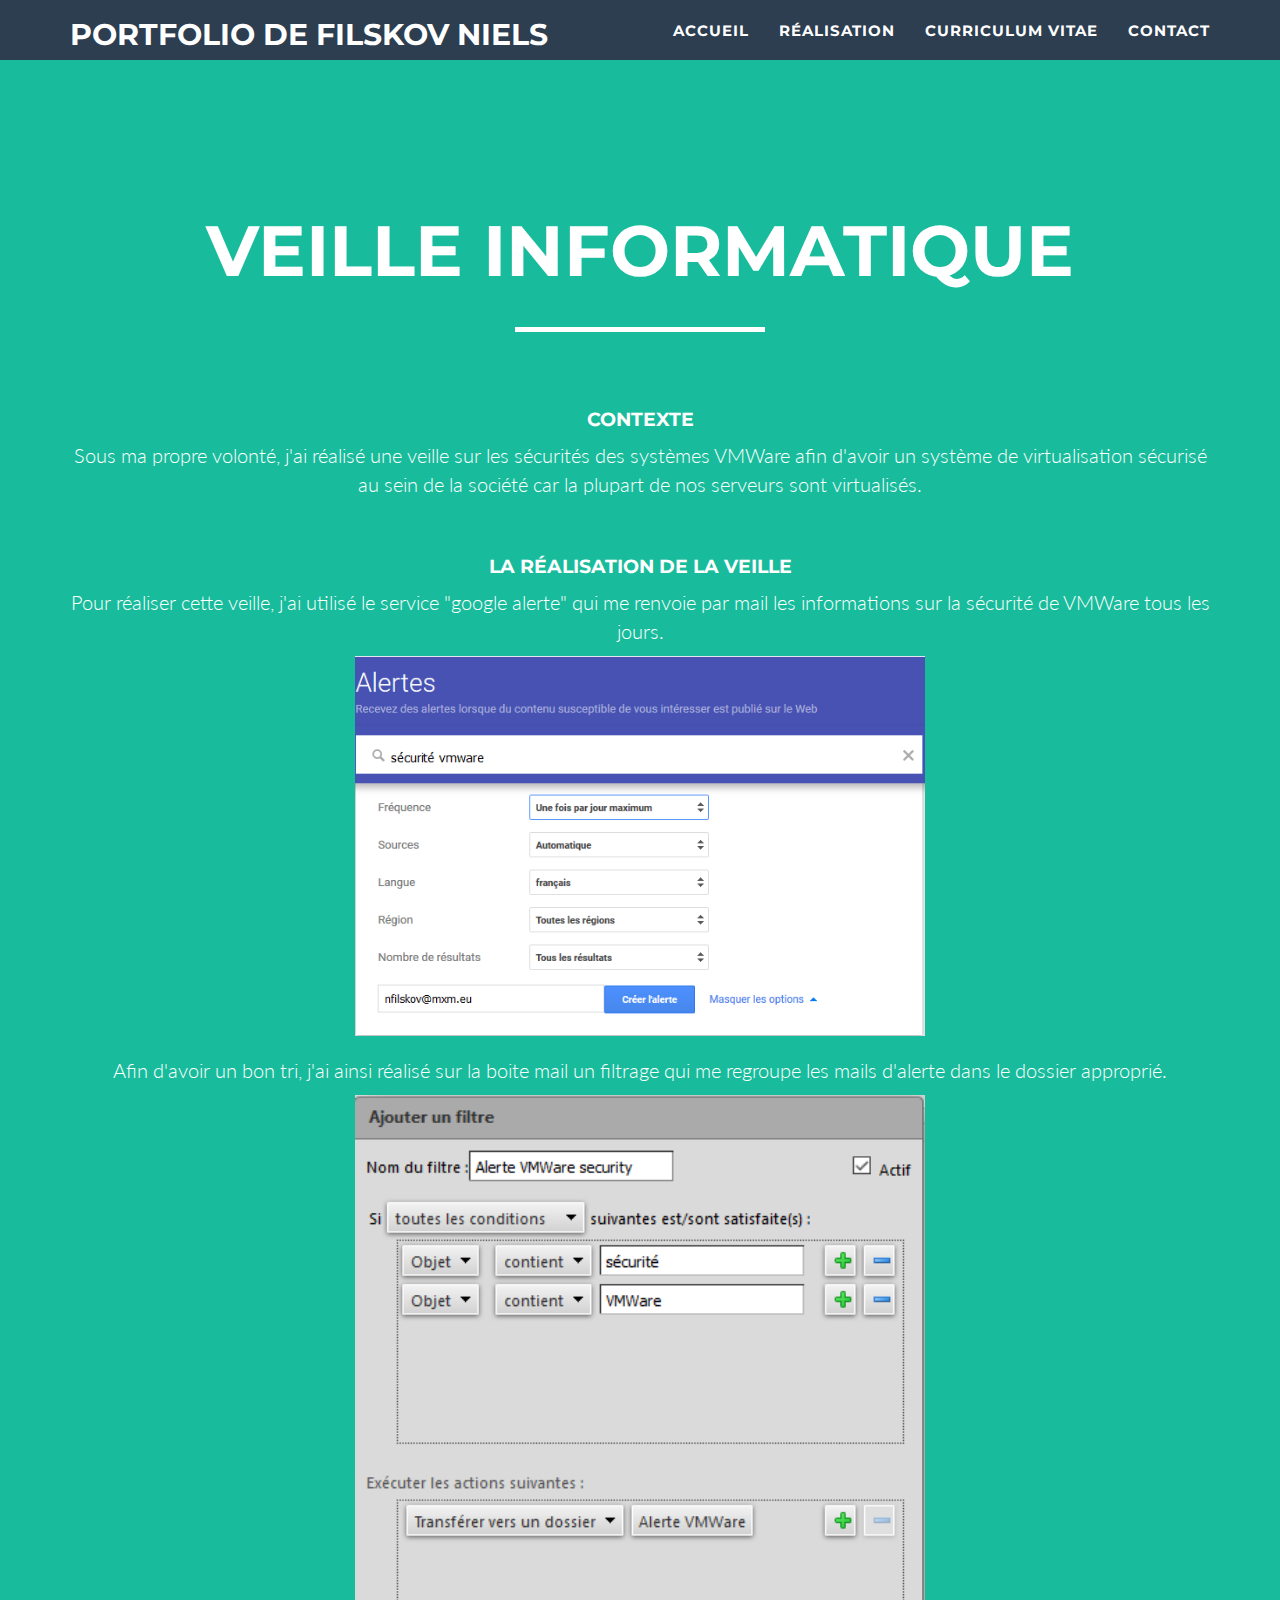
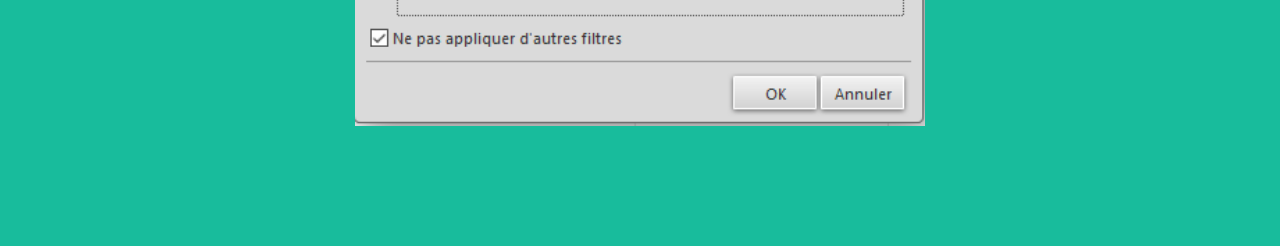
<file: realiser/Veille_Informatique.html>
<!DOCTYPE html>
<html lang="fr">

<head>

    <meta charset="utf-8">
    <meta http-equiv="X-UA-Compatible" content="IE=edge">
    <meta name="viewport" content="width=device-width, initial-scale=1">
    <meta name="description" content="">
    <meta name="author" content="">

    <title>Portfolio FILSKOV Niels</title>

    <!-- Bootstrap Core CSS - Uses Bootswatch Flatly Theme: http://bootswatch.com/flatly/ -->
    <link href="../css/bootstrap.min.css" rel="stylesheet">

    <!-- Custom CSS -->
    <link href="../css/freelancer.css" rel="stylesheet">

    <!-- Custom Fonts -->
    <link href="../font-awesome/css/font-awesome.min.css" rel="stylesheet" type="text/css">
    <link href="http://fonts.googleapis.com/css?family=Montserrat:400,700" rel="stylesheet" type="text/css">
    <link href="http://fonts.googleapis.com/css?family=Lato:400,700,400italic,700italic" rel="stylesheet" type="text/css">

    <!-- HTML5 Shim and Respond.js IE8 support of HTML5 elements and media queries -->
    <!-- WARNING: Respond.js doesn't work if you view the page via file:// -->
    <!--[if lt IE 9]>
        <script src="https://oss.maxcdn.com/libs/html5shiv/3.7.0/html5shiv.js"></script>
        <script src="https://oss.maxcdn.com/libs/respond.js/1.4.2/respond.min.js"></script>
    <![endif]-->

</head>

<body id="page-top" class="index">

    <!-- Navigation -->
    <nav class="navbar navbar-default navbar-fixed-top">
        <div class="container">
            <!-- Brand and toggle get grouped for better mobile display -->
            <div class="navbar-header page-scroll">
                <button type="button" class="navbar-toggle" data-toggle="collapse" data-target="#bs-example-navbar-collapse-1">
                    <span class="sr-only">Toggle navigation</span>
                    <span class="icon-bar"></span>
                    <span class="icon-bar"></span>
                    <span class="icon-bar"></span>
                </button>
                <a class="navbar-brand" href="#page-top">Portfolio de FILSKOV Niels</a>
            </div>

            <!-- Collect the nav links, forms, and other content for toggling -->
            <div class="collapse navbar-collapse" id="bs-example-navbar-collapse-1">
                <ul class="nav navbar-nav navbar-right">
                    <li class="hidden">
                        <a href="#page-top"></a>
                    </li>
                    <li class="page-scroll">
                        <a href="../index.html">Accueil</a>
                    </li>
                    <li class="page-scroll">
                        <a href="../index.html#realisation">Réalisation</a>
                    </li>
                    <li class="page-scroll">
                        <a href="../index.html#cv">Curriculum Vitae</a>
                    </li>
                    <li class="page-scroll">
                        <a href="mailto:niels.filskov@ufip.eu">Contact</a>
                    </li>
                </ul>
            </div>
            <!-- /.navbar-collapse -->
        </div>
        <!-- /.container-fluid -->
    </nav>

    <!-- Header -->
    <header>
        <div class="container">
            <div class="row">
                <div class="col-lg-12">
                    <div class="intro-text">
                        <span class="name">Veille informatique</span>
                        <hr class="star-light">
                        <span class="skills">
                            <br/>
							<h4>Contexte</h4>
							<p>
								Sous ma propre volonté, j'ai réalisé une veille sur les sécurités des systèmes VMWare afin d'avoir un système de virtualisation sécurisé au sein de la société car la plupart de nos serveurs sont virtualisés.
							</p>
                            <br/>
                            <h4>La Réalisation de la veille</h4>
                            <p>
                                Pour réaliser cette veille, j'ai utilisé le service "google alerte" qui me renvoie par mail les informations sur la sécurité de VMWare tous les jours.
                            </p>
                            <div id="picture">  
                                <img src="siteMXM/veille/alerte_google.png" style="width: 50%; margin-left: 25%" />
                            </div>
                            <p>
                                Afin d'avoir un bon tri, j'ai ainsi réalisé sur la boite mail un filtrage qui me regroupe les mails d'alerte dans le dossier approprié. 
                            </p>
                            <div id="picture">  
                                <img src="siteMXM/veille/filtre.png" style="width: 50%; margin-left: 25%" />
                            </div>
                        </span>
                    </div>
                </div>
            </div>
        </div>
    </header>

</html>
</file>
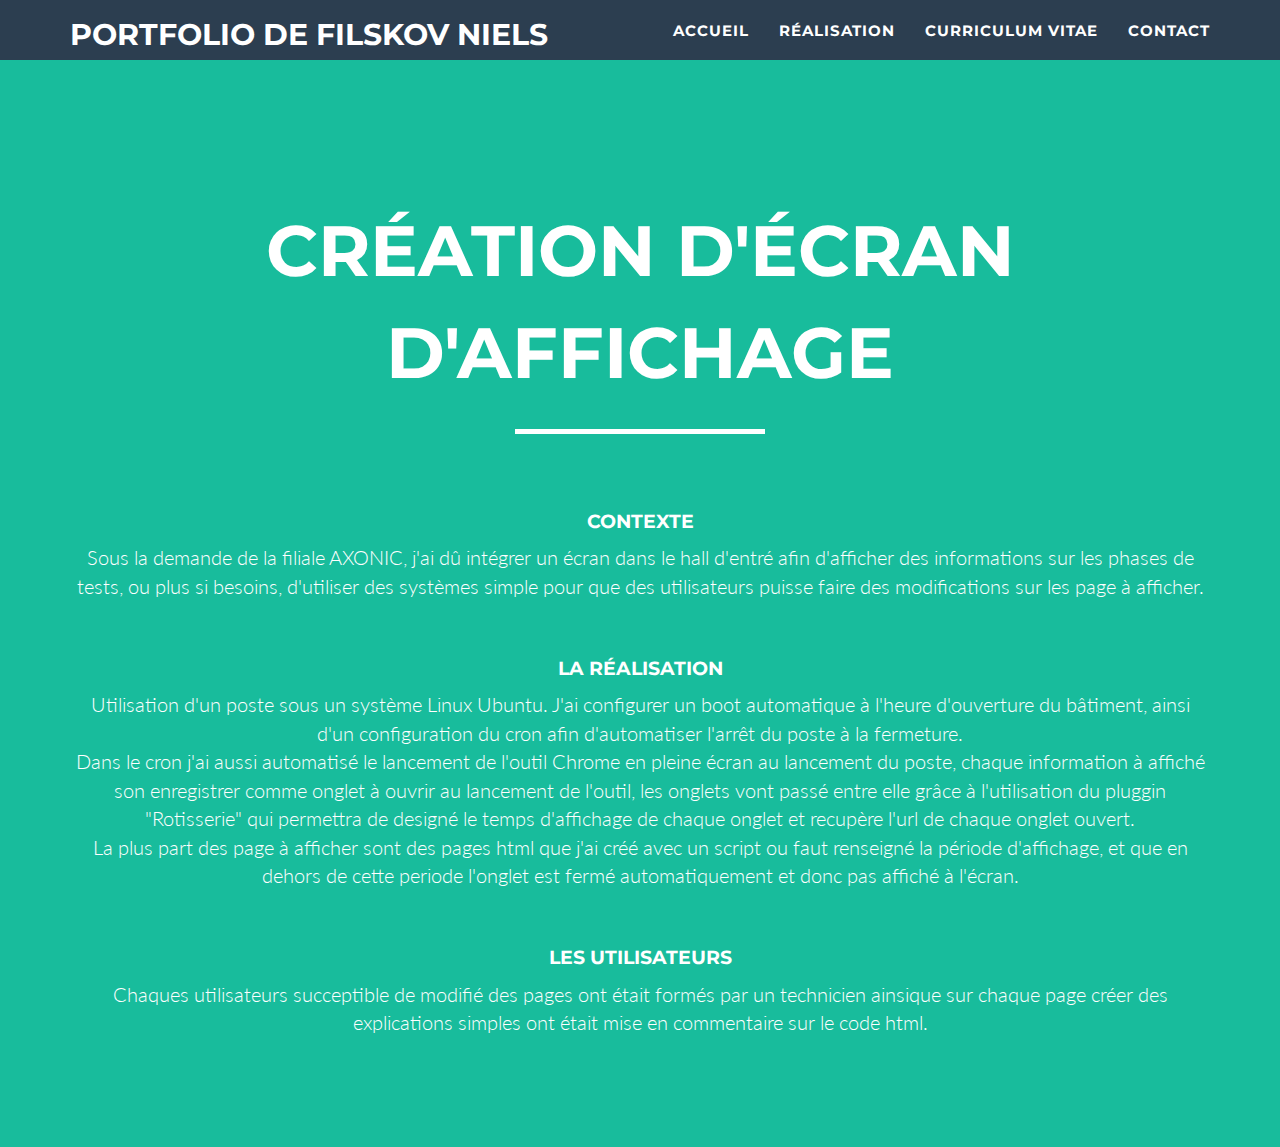
<file: realisers/Ecran_Affichage.html>
<!DOCTYPE html>
<html lang="fr">

<head>

    <meta charset="utf-8">
    <meta http-equiv="X-UA-Compatible" content="IE=edge">
    <meta name="viewport" content="width=device-width, initial-scale=1">
    <meta name="description" content="">
    <meta name="author" content="">

    <title>Portfolio FILSKOV Niels</title>

    <!-- Bootstrap Core CSS - Uses Bootswatch Flatly Theme: http://bootswatch.com/flatly/ -->
    <link href="../css/bootstrap.min.css" rel="stylesheet">

    <!-- Custom CSS -->
    <link href="../css/freelancer.css" rel="stylesheet">

    <!-- Custom Fonts -->
    <link href="../font-awesome/css/font-awesome.min.css" rel="stylesheet" type="text/css">
    <link href="http://fonts.googleapis.com/css?family=Montserrat:400,700" rel="stylesheet" type="text/css">
    <link href="http://fonts.googleapis.com/css?family=Lato:400,700,400italic,700italic" rel="stylesheet" type="text/css">

    <!-- HTML5 Shim and Respond.js IE8 support of HTML5 elements and media queries -->
    <!-- WARNING: Respond.js doesn't work if you view the page via file:// -->
    <!--[if lt IE 9]>
        <script src="https://oss.maxcdn.com/libs/html5shiv/3.7.0/html5shiv.js"></script>
        <script src="https://oss.maxcdn.com/libs/respond.js/1.4.2/respond.min.js"></script>
    <![endif]-->

</head>

<body id="page-top" class="index">

    <!-- Navigation -->
    <nav class="navbar navbar-default navbar-fixed-top">
        <div class="container">
            <!-- Brand and toggle get grouped for better mobile display -->
            <div class="navbar-header page-scroll">
                <button type="button" class="navbar-toggle" data-toggle="collapse" data-target="#bs-example-navbar-collapse-1">
                    <span class="sr-only">Toggle navigation</span>
                    <span class="icon-bar"></span>
                    <span class="icon-bar"></span>
                    <span class="icon-bar"></span>
                </button>
                <a class="navbar-brand" href="#page-top">Portfolio de FILSKOV Niels</a>
            </div>

            <!-- Collect the nav links, forms, and other content for toggling -->
            <div class="collapse navbar-collapse" id="bs-example-navbar-collapse-1">
                <ul class="nav navbar-nav navbar-right">
                    <li class="hidden">
                        <a href="#page-top"></a>
                    </li>
                    <li class="page-scroll">
                        <a href="../index.html">Accueil</a>
                    </li>
                    <li class="page-scroll">
                        <a href="../index.html#realisation">Réalisation</a>
                    </li>
                    <li class="page-scroll">
                        <a href="../index.html#cv">Curriculum Vitae</a>
                    </li>
                    <li class="page-scroll">
                        <a href="mailto:niels.filskov@ufip.eu">Contact</a>
                    </li>
                </ul>
            </div>
            <!-- /.navbar-collapse -->
        </div>
        <!-- /.container-fluid -->
    </nav>

    <!-- Header -->
    <header>
        <div class="container">
            <div class="row">
                <div class="col-lg-12">
                    <div class="intro-text">
                    <span class="name">Création d'écran d'affichage</span>
                        <hr class="star-light">
                        <span class="skills">
                            <br/>
							<h4>Contexte</h4>
							<p>
								Sous la demande de la filiale AXONIC, j'ai dû intégrer un écran dans le hall d'entré afin d'afficher des informations sur les phases de tests, ou plus si besoins, d'utiliser des systèmes simple pour que des utilisateurs puisse faire des modifications sur les page à afficher.
							</p>
                            <br/>
                            <h4>La Réalisation</h4>
                            <p>
                                Utilisation d'un poste sous un système Linux Ubuntu. J'ai configurer un boot automatique à l'heure d'ouverture du bâtiment, ainsi d'un configuration du cron afin d'automatiser l'arrêt du poste à la fermeture.
                                <br/>
                                Dans le cron j'ai aussi automatisé le lancement de l'outil Chrome en pleine écran au lancement du poste, chaque information à affiché son enregistrer comme onglet à ouvrir au lancement de l'outil, les onglets vont passé entre elle grâce à l'utilisation du pluggin "Rotisserie" qui permettra de designé le temps d'affichage de chaque onglet et recupère l'url de chaque onglet ouvert.
                                <br/>
                                La plus part des page à afficher sont des pages html que j'ai créé avec un script ou faut renseigné la période d'affichage, et que en dehors de cette periode l'onglet est fermé automatiquement et donc pas affiché à l'écran.
                            </p>
                            <br/>
                            <h4>Les utilisateurs</h4>
                            <p>
                                Chaques utilisateurs succeptible de modifié des pages ont était formés par un technicien ainsique sur chaque page créer des explications simples ont était mise en commentaire sur le code html. 
                            </p>
                        </span>    
                    </div>
                </div>
            </div>
        </div>
    </header>
</html>
</file>
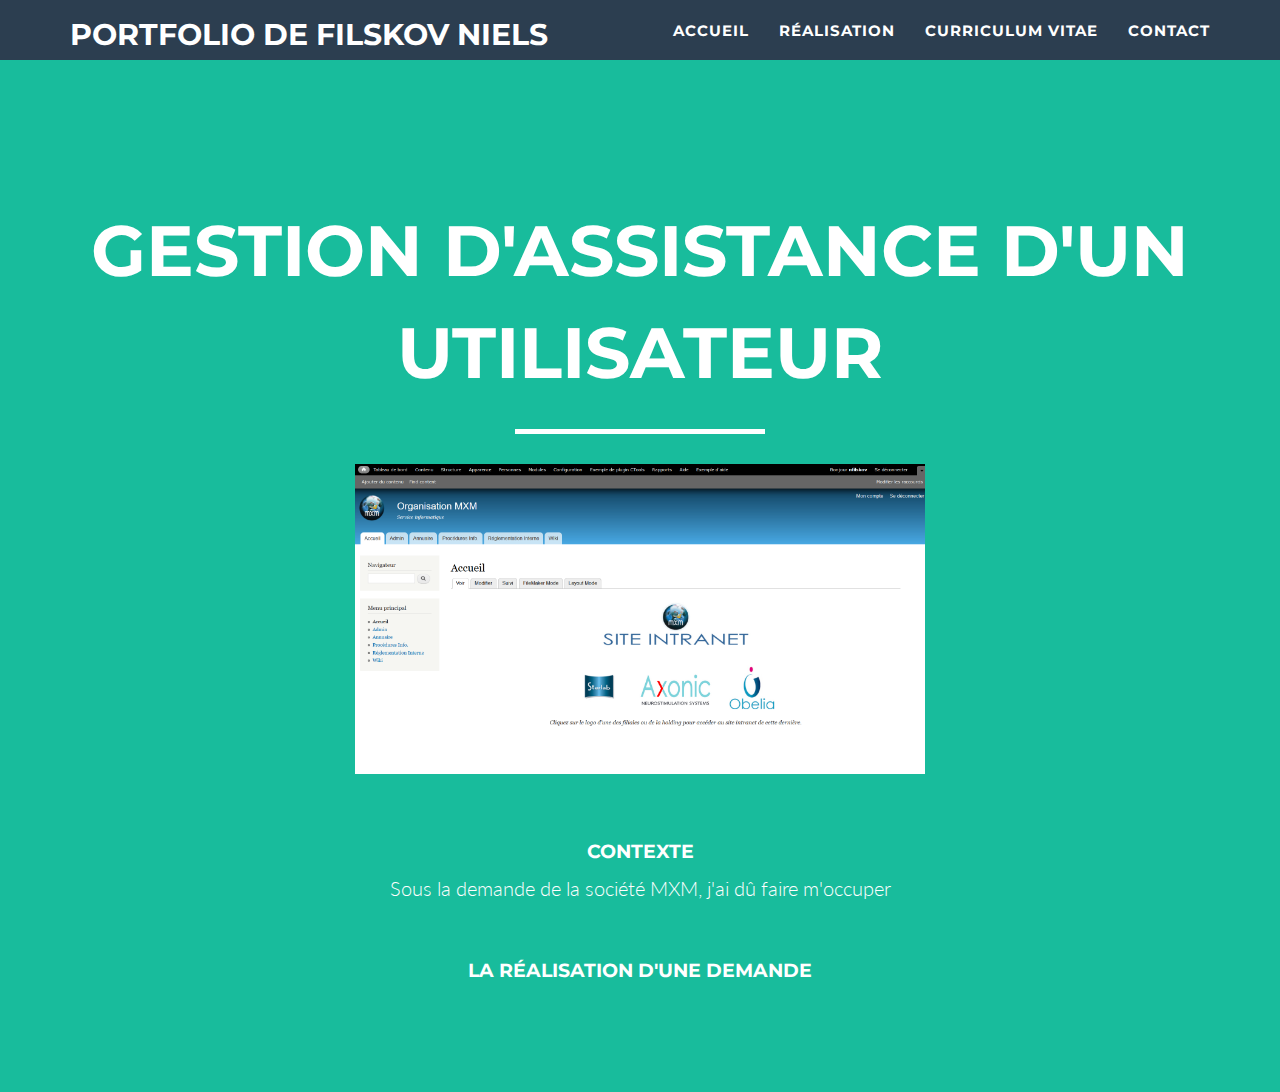
<file: realisers/Gestion_Assistance.html>
<!DOCTYPE html>
<html lang="fr">

<head>

    <meta charset="utf-8">
    <meta http-equiv="X-UA-Compatible" content="IE=edge">
    <meta name="viewport" content="width=device-width, initial-scale=1">
    <meta name="description" content="">
    <meta name="author" content="">

    <title>Portfolio FILSKOV Niels</title>

    <!-- Bootstrap Core CSS - Uses Bootswatch Flatly Theme: http://bootswatch.com/flatly/ -->
    <link href="../css/bootstrap.min.css" rel="stylesheet">

    <!-- Custom CSS -->
    <link href="../css/freelancer.css" rel="stylesheet">

    <!-- Custom Fonts -->
    <link href="../font-awesome/css/font-awesome.min.css" rel="stylesheet" type="text/css">
    <link href="http://fonts.googleapis.com/css?family=Montserrat:400,700" rel="stylesheet" type="text/css">
    <link href="http://fonts.googleapis.com/css?family=Lato:400,700,400italic,700italic" rel="stylesheet" type="text/css">

    <!-- HTML5 Shim and Respond.js IE8 support of HTML5 elements and media queries -->
    <!-- WARNING: Respond.js doesn't work if you view the page via file:// -->
    <!--[if lt IE 9]>
        <script src="https://oss.maxcdn.com/libs/html5shiv/3.7.0/html5shiv.js"></script>
        <script src="https://oss.maxcdn.com/libs/respond.js/1.4.2/respond.min.js"></script>
    <![endif]-->

</head>

<body id="page-top" class="index">

    <!-- Navigation -->
    <nav class="navbar navbar-default navbar-fixed-top">
        <div class="container">
            <!-- Brand and toggle get grouped for better mobile display -->
            <div class="navbar-header page-scroll">
                <button type="button" class="navbar-toggle" data-toggle="collapse" data-target="#bs-example-navbar-collapse-1">
                    <span class="sr-only">Toggle navigation</span>
                    <span class="icon-bar"></span>
                    <span class="icon-bar"></span>
                    <span class="icon-bar"></span>
                </button>
                <a class="navbar-brand" href="#page-top">Portfolio de FILSKOV Niels</a>
            </div>

            <!-- Collect the nav links, forms, and other content for toggling -->
            <div class="collapse navbar-collapse" id="bs-example-navbar-collapse-1">
                <ul class="nav navbar-nav navbar-right">
                    <li class="hidden">
                        <a href="#page-top"></a>
                    </li>
                    <li class="page-scroll">
                        <a href="../index.html">Accueil</a>
                    </li>
                    <li class="page-scroll">
                        <a href="../index.html#realisation">Réalisation</a>
                    </li>
                    <li class="page-scroll">
                        <a href="../index.html#cv">Curriculum Vitae</a>
                    </li>
                    <li class="page-scroll">
                        <a href="mailto:niels.filskov@ufip.eu">Contact</a>
                    </li>
                </ul>
            </div>
            <!-- /.navbar-collapse -->
        </div>
        <!-- /.container-fluid -->
    </nav>

    <!-- Header -->
    <header>
        <div class="container">
            <div class="row">
                <div class="col-lg-12">
                    <div class="intro-text">
                    <span class="name">Gestion d'assistance d'un utilisateur</span>
                        <hr class="star-light">
                        <span class="skills">
                        	<div id="picture">	
								<img src="../img/siteMXM/accueil.png" style="width: 50%; margin-left: 25%" />
							</div>
                            <br/>
							<h4>Contexte</h4>
							<p>
								Sous la demande de la société MXM, j'ai dû faire m'occuper 
							</p>
                            <br/>
                            <h4>La Réalisation d'une demande</h4>
                            <p>
                                
                            </p>
                        </span>    
                    </div>
                </div>
            </div>
        </div>
    </header>
</html>
</file>
<file: css/freelancer.css>
/*!
 * Start Bootstrap - Freelancer Bootstrap Theme (http://startbootstrap.com)
 * Code licensed under the Apache License v2.0.
 * For details, see http://www.apache.org/licenses/LICENSE-2.0.
 */

body {
    overflow-x: hidden;
}

p {
    font-size: 20px;
}

p.small {
    font-size: 16px;
}

a,
a:hover,
a:focus,
a:active,
a.active {
    outline: 0;
    color: #18bc9c;
}

h1,
h2,
h3,
h4,
h5,
h6 {
    text-transform: uppercase;
    font-family: Montserrat, "Helvetica Neue", Helvetica, Arial, sans-serif;
    font-weight: 700;
}

hr.star-light,
hr.star-primary {
    margin: 25px auto 30px;
    padding: 0;
    max-width: 250px;
    border: 0;
    border-top: solid 5px;
    text-align: center;
}

hr.star-light:after,
hr.star-primary:after {
    content: "\f005";
    display: inline-block;
    position: relative;
    top: -.8em;
    padding: 0 .25em;
    font-family: FontAwesome;
    font-size: 2em;
}

hr.star-light {
    border-color: #fff;
}

hr.star-light:after {
    color: #fff;
    background-color: #18bc9c;
}

hr.star-primary {
    border-color: #2c3e50;
}

hr.star-primary:after {
    color: #2c3e50;
    background-color: #fff;
}

.img-centered {
    margin: 0 auto;
}

header {
    text-align: center;
    color: #fff;
    background: #18bc9c;
}

header .container {
    padding-top: 100px;
    padding-bottom: 50px;
}

header img {
    display: block;
    margin: 0 auto 20px;
}

header .intro-text .name {
    display: block;
    text-transform: uppercase;
    font-family: Montserrat, "Helvetica Neue", Helvetica, Arial, sans-serif;
    font-size: 2em;
    font-weight: 700;
}

header .intro-text .skills {
    font-size: 1.25em;
    font-weight: 300;
}

@media(min-width:768px) {
    header .container {
        padding-top: 200px;
        padding-bottom: 100px;
    }
    header .intro-text .name {
        font-size: 4.75em;
    }
    header .intro-text .skills {
        font-size: 1.75em;
    }
}

@media(min-width:768px) {
    .navbar-fixed-top {
        padding: 25px 0;
        -webkit-transition: padding .3s;
        -moz-transition: padding .3s;
        transition: padding .3s;
    }
    .navbar-fixed-top .navbar-brand {
        font-size: 2em;
        -webkit-transition: all .3s;
        -moz-transition: all .3s;
        transition: all .3s;
    }
    .navbar-fixed-top.navbar-shrink {
        padding: 10px 0;
    }
    .navbar-fixed-top.navbar-shrink .navbar-brand {
        font-size: 1.5em;
    }
}

.navbar {
    text-transform: uppercase;
    font-family: Montserrat, "Helvetica Neue", Helvetica, Arial, sans-serif;
    font-weight: 700;
}

.navbar a:focus {
    outline: 0;
}

.navbar .navbar-nav {
    letter-spacing: 1px;
}

.navbar .navbar-nav li a:focus {
    outline: 0;
}

.navbar-default,
.navbar-inverse {
    border: 0;
}

section {
    padding: 100px 0;
}

section h2 {
    margin: 0;
    font-size: 3em;
}

section.success {
    color: #fff;
    background: #18bc9c;
}

section.success a,
section.success a:hover,
section.success a:focus,
section.success a:active,
section.success a.active {
    outline: 0;
    color: #2c3e50;
}

@media(max-width:767px) {
    section {
        padding: 75px 0;
    }
    section.first {
        padding-top: 75px;
    }
}

#portfolio .portfolio-item {
    right: 0;
    margin: 0 0 15px;
}

#portfolio .portfolio-item .portfolio-link {
    display: block;
    position: relative;
    margin: 0 auto;
    max-width: 400px;
}

#portfolio .portfolio-item .portfolio-link .caption {
    position: absolute;
    width: 100%;
    height: 100%;
    opacity: 0;
    background: rgba(24, 188, 156, .9);
    -webkit-transition: all ease .5s;
    -moz-transition: all ease .5s;
    transition: all ease .5s;
}

#portfolio .portfolio-item .portfolio-link .caption:hover {
    opacity: 1;
}

#portfolio .portfolio-item .portfolio-link .caption .caption-content {
    position: absolute;
    top: 50%;
    width: 100%;
    height: 20px;
    margin-top: -12px;
    text-align: center;
    font-size: 20px;
    color: #fff;
}

#portfolio .portfolio-item .portfolio-link .caption .caption-content i {
    margin-top: -12px;
}

#portfolio .portfolio-item .portfolio-link .caption .caption-content h3,
#portfolio .portfolio-item .portfolio-link .caption .caption-content h4 {
    margin: 0;
}

#portfolio * {
    z-index: 2;
}

@media(min-width:767px) {
    #portfolio .portfolio-item {
        margin: 0 0 30px;
    }
}

.btn-outline {
    margin-top: 15px;
    border: solid 2px #fff;
    font-size: 20px;
    color: #fff;
    background: 0 0;
    transition: all .3s ease-in-out;
}

.btn-outline:hover,
.btn-outline:focus,
.btn-outline:active,
.btn-outline.active {
    border: solid 2px #fff;
    color: #18bc9c;
    background: #fff;
}

.floating-label-form-group {
    position: relative;
    margin-bottom: 0;
    padding-bottom: .5em;
    border-bottom: 1px solid #eee;
}

.floating-label-form-group input,
.floating-label-form-group textarea {
    z-index: 1;
    position: relative;
    padding-right: 0;
    padding-left: 0;
    border: 0;
    border-radius: 0;
    font-size: 1.5em;
    background: 0 0;
    box-shadow: none!important;
    resize: none;
}

.floating-label-form-group label {
    display: block;
    z-index: 0;
    position: relative;
    top: 2em;
    margin: 0;
    font-size: .85em;
    line-height: 1.764705882em;
    vertical-align: middle;
    vertical-align: baseline;
    opacity: 0;
    -webkit-transition: top .3s ease, opacity .3s ease;
    -moz-transition: top .3s ease, opacity .3s ease;
    -ms-transition: top .3s ease, opacity .3s ease;
    transition: top .3s ease, opacity .3s ease;
}

.floating-label-form-group::not(:first-child) {
    padding-left: 14px;
    border-left: 1px solid #eee;
}

.floating-label-form-group-with-value label {
    top: 0;
    opacity: 1;
}

.floating-label-form-group-with-focus label {
    color: #18bc9c;
}

form .row:first-child .floating-label-form-group {
    border-top: 1px solid #eee;
}

footer {
    color: #fff;
}

footer h3 {
    margin-bottom: 30px;
}

footer .footer-above {
    padding-top: 50px;
    background-color: #2c3e50;
}

footer .footer-col {
    margin-bottom: 50px;
}

footer .footer-below {
    padding: 25px 0;
    background-color: #233140;
}

.btn-social {
    display: inline-block;
    width: 50px;
    height: 50px;
    border: 2px solid #fff;
    border-radius: 100%;
    text-align: center;
    font-size: 20px;
    line-height: 45px;
}

.btn:focus,
.btn:active,
.btn.active {
    outline: 0;
}

.scroll-top {
    z-index: 1049;
    position: fixed;
    right: 2%;
    bottom: 2%;
    width: 50px;
    height: 50px;
}

.scroll-top .btn {
    width: 50px;
    height: 50px;
    border-radius: 100%;
    font-size: 20px;
    line-height: 28px;
}

.scroll-top .btn:focus {
    outline: 0;
}

.portfolio-modal .modal-content {
    padding: 100px 0;
    min-height: 100%;
    border: 0;
    border-radius: 0;
    text-align: center;
    background-clip: border-box;
    -webkit-box-shadow: none;
    box-shadow: none;
}

.portfolio-modal .modal-content h2 {
    margin: 0;
    font-size: 3em;
}

.portfolio-modal .modal-content img {
    margin-bottom: 30px;
}

.portfolio-modal .modal-content .item-details {
    margin: 30px 0;
}

.portfolio-modal .close-modal {
    position: absolute;
    top: 25px;
    right: 25px;
    width: 75px;
    height: 75px;
    background-color: transparent;
    cursor: pointer;
}

.portfolio-modal .close-modal:hover {
    opacity: .3;
}

.portfolio-modal .close-modal .lr {
    z-index: 1051;
    width: 1px;
    height: 75px;
    margin-left: 35px;
    background-color: #2c3e50;
    -webkit-transform: rotate(45deg);
    -ms-transform: rotate(45deg);
    transform: rotate(45deg);
}

.portfolio-modal .close-modal .lr .rl {
    z-index: 1052;
    width: 1px;
    height: 75px;
    background-color: #2c3e50;
    -webkit-transform: rotate(90deg);
    -ms-transform: rotate(90deg);
    transform: rotate(90deg);
}

.portfolio-modal .modal-backdrop {
    display: none;
    opacity: 0;
}


/* Custom CSS */

.collection>a:hover {
    text-decoration: none;
}

.navbar-fixed-top {
    padding: 0 !important;
}

.titleLanguage {
    color: black;
}

.imgStarLanguage {
    float: right;
}

.customCard {
    height: 360px;
}
</file>
